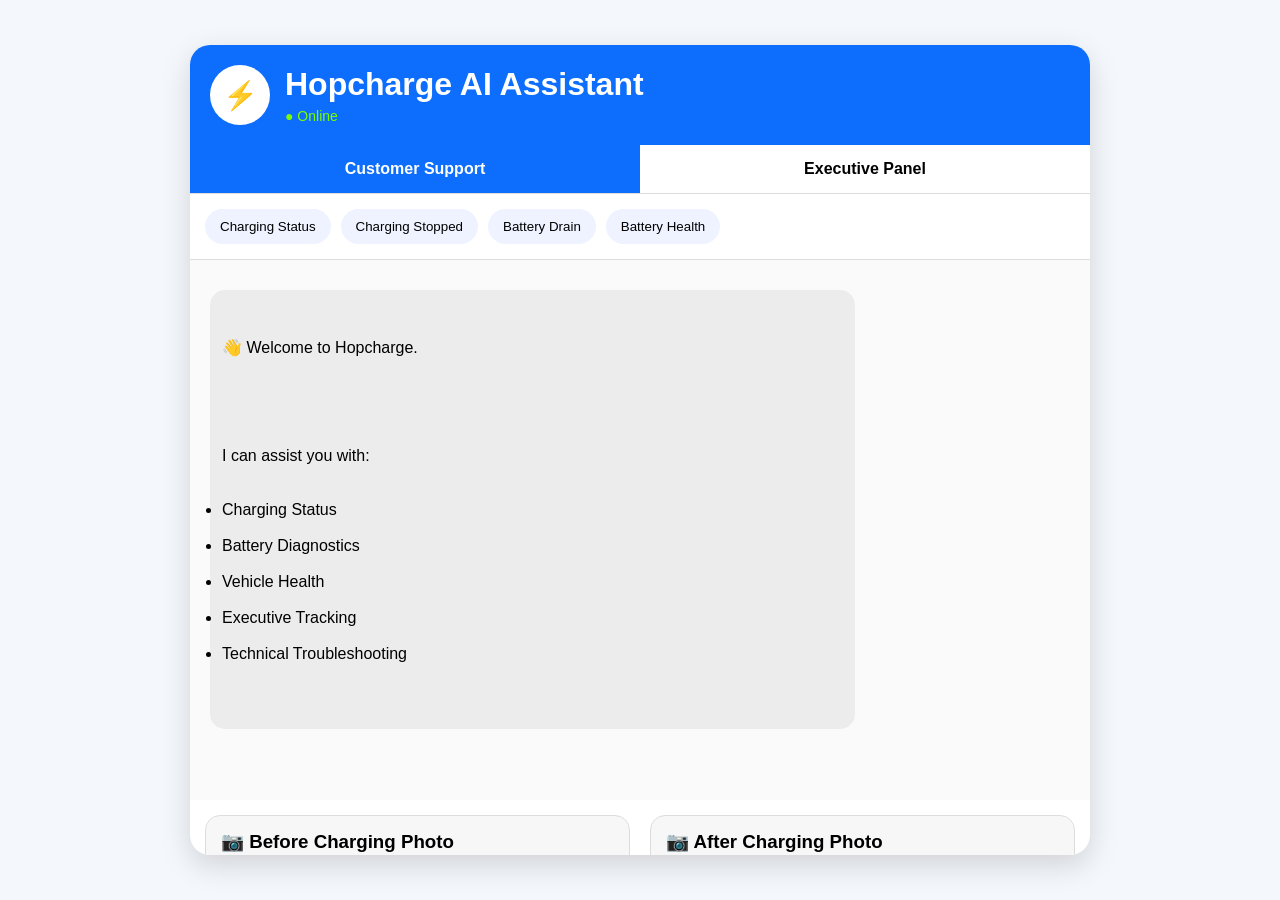
<file: index.html>
<!DOCTYPE html>
<html lang="en">
<head>
<meta charset="UTF-8">
<meta name="viewport" content="width=device-width, initial-scale=1.0">

<title>Hopcharge AI Assistant</title>

<link rel="stylesheet" href="style.css">

</head>
<body>

<div class="container">

    <div class="header">

        <div class="assistant-avatar">
            ⚡
        </div>

        <div>
            <h1>Hopcharge AI Assistant</h1>
            <p class="status">● Online</p>
        </div>

    </div>
    <div class="tabs">

        <button
            class="tab-btn active"
            onclick="showTab('customerTab', this)">
            Customer Support
        </button>
    
        <button
            class="tab-btn"
            onclick="showTab('executiveTab', this)">
            Executive Panel
        </button>
    
    </div>
    
    <div id="customerTab">
    <div class="suggestions">

        <button onclick="fillQuestion('When will my charging be initiated?')">
            Charging Status
        </button>

        <button onclick="fillQuestion('My charging session stopped automatically')">
            Charging Stopped
        </button>

        <button onclick="fillQuestion('My battery is draining very fast')">
            Battery Drain
        </button>

        <button onclick="fillQuestion('How healthy is my battery?')">
            Battery Health
        </button>

    </div>

    <div id="chatContainer" class="chat-container">

        <div class="bot-message">

            👋 Welcome to Hopcharge.

            <br><br>

            I can assist you with:

            <ul>
                <li>Charging Status</li>
                <li>Battery Diagnostics</li>
                <li>Vehicle Health</li>
                <li>Executive Tracking</li>
                <li>Technical Troubleshooting</li>
            </ul>

        </div>

    </div>

    <div class="photo-section">

        <div class="photo-card">
    
            <h3>📷 Before Charging Photo</h3>
    
            <input
                type="file"
                id="beforePhoto"
                accept="image/*"
                capture="environment"
            >
    
            <img
                id="beforePreview"
                class="photo-preview"
            >
    
        </div>
    
        <div class="photo-card">
    
            <h3>📷 After Charging Photo</h3>
    
            <input
                type="file"
                id="afterPhoto"
                accept="image/*"
                capture="environment"
            >
    
            <img
                id="afterPreview"
                class="photo-preview"
            >
    
        </div>
    
    </div>
    <div class="input-section">

        <input
            type="text"
            id="userInput"
            placeholder="Ask your question..."
        >

        <button onclick="sendMessage()">
            Send
        </button>

    </div>

</div>

<script src="script.js"></script>
</div>
<div id="executiveTab" style="display:none;">

    <div class="executive-panel">

        <h2>🚗 Executive Operations Panel</h2>

        <div class="job-card">

            <p><strong>Booking ID:</strong> HC-2026-001</p>
            <p><strong>Customer:</strong> Rahul Sharma</p>
            <p><strong>Status:</strong> Charging In Progress</p>

        </div>

        <div class="photo-section">

            <div class="photo-card">

                <h3>📷 Before Charging Photo</h3>

                <input
                    type="file"
                    id="beforePhoto"
                    accept="image/*"
                    capture="environment"
                >

                <img
                    id="beforePreview"
                    class="photo-preview"
                >

            </div>

            <div class="photo-card">

                <h3>📷 After Charging Photo</h3>

                <input
                    type="file"
                    id="afterPhoto"
                    accept="image/*"
                    capture="environment"
                >

                <img
                    id="afterPreview"
                    class="photo-preview"
                >

            </div>

        </div>

        <div class="feedback-section">

            <h3>⭐ Customer Feedback</h3>

            <select>
                <option>1 Star</option>
                <option>2 Star</option>
                <option>3 Star</option>
                <option>4 Star</option>
                <option selected>5 Star</option>
            </select>

        </div>

        <div class="notes-section">

            <h3>📝 Executive Notes</h3>

            <textarea
                placeholder="Enter service notes..."
            ></textarea>

        </div>

        <button class="submit-job-btn">
            Submit Job
        </button>

    </div>

</div>

</body>
</html>
</file>
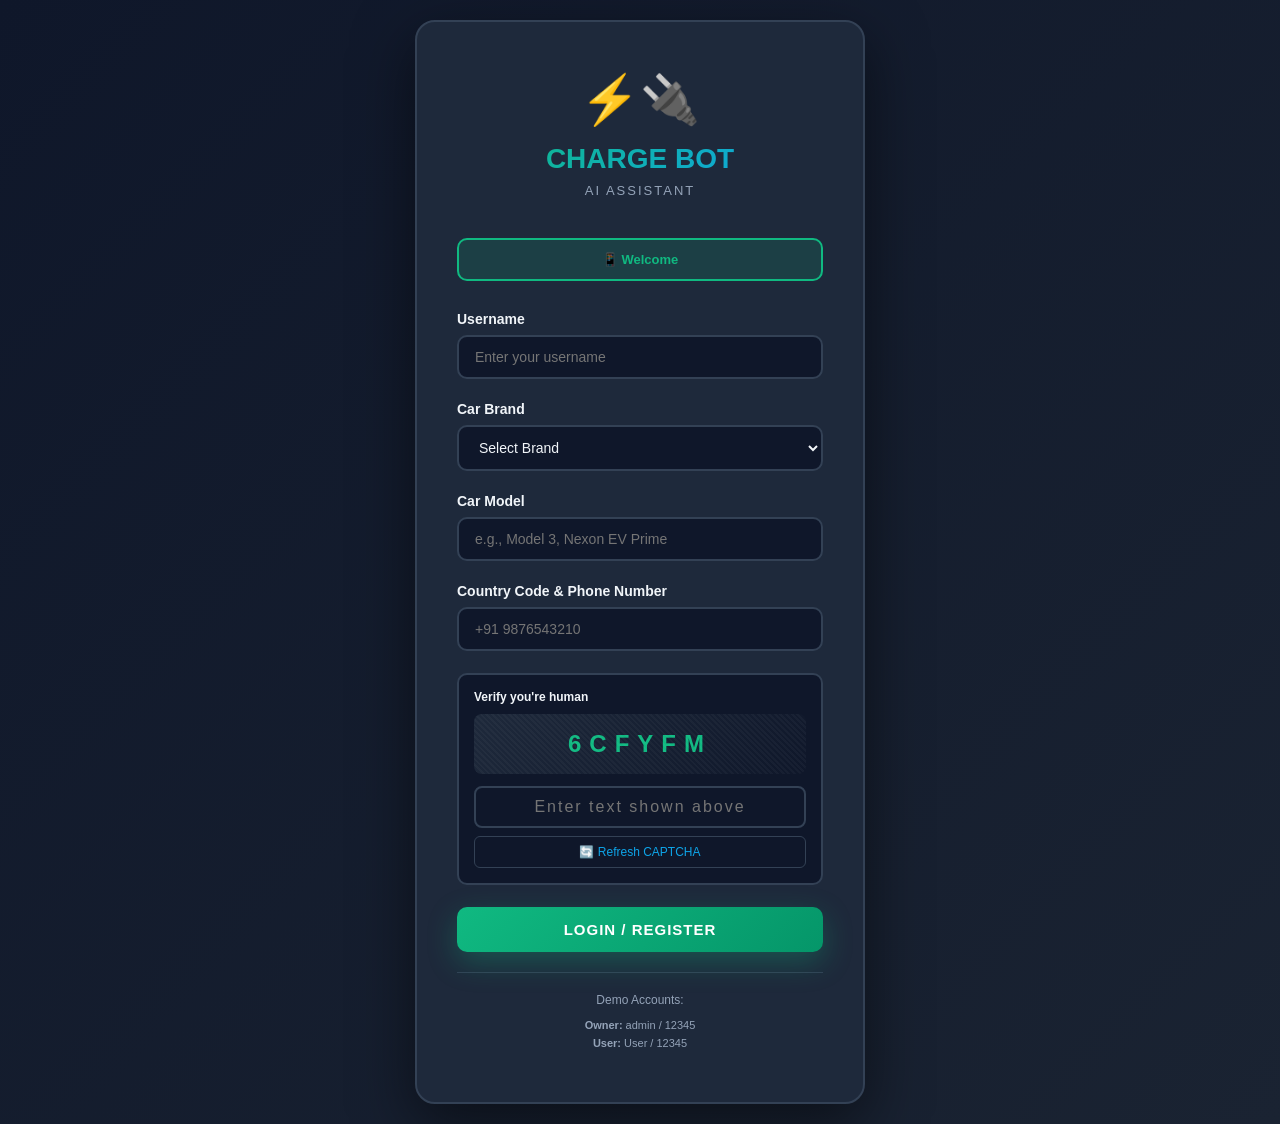
<file: first.html>
<!DOCTYPE html>
<html lang="en">
<head>
    <meta charset="UTF-8">
    <meta name="viewport" content="width=device-width, initial-scale=1.0">
    <title>CHARGE BOT - AI Assistant</title>
    <style>
        * {
            margin: 0;
            padding: 0;
            box-sizing: border-box;
        }

        :root {
            --primary: #10b981;
            --primary-dark: #059669;
            --primary-light: #d1fae5;
            --secondary: #0ea5e9;
            --secondary-dark: #0284c7;
            --dark-bg: #0f172a;
            --dark-card: #1e293b;
            --text-light: #f1f5f9;
            --text-muted: #94a3b8;
            --border-color: #334155;
            --success: #10b981;
            --error: #ef4444;
            --warning: #f59e0b;
        }

        body.light-theme {
            --primary: #059669;
            --primary-dark: #047857;
            --primary-light: #d1fae5;
            --secondary: #0284c7;
            --secondary-dark: #0258a8;
            --dark-bg: #f8fafc;
            --dark-card: #f1f5f9;
            --text-light: #1e293b;
            --text-muted: #64748b;
            --border-color: #cbd5e1;
            --success: #059669;
            --error: #dc2626;
            --warning: #d97706;
        }

        body {
            font-family: 'Segoe UI', Tahoma, Geneva, Verdana, sans-serif;
            background: linear-gradient(135deg, var(--dark-bg) 0%, #1a2332 100%);
            color: var(--text-light);
            min-height: 100vh;
            overflow: hidden;
            transition: background 0.4s ease, color 0.4s ease;
        }

        body.light-theme {
            background: linear-gradient(135deg, var(--dark-bg) 0%, #e2e8f0 100%);
        }

        /* ===== AUTHENTICATION PAGE ===== */
        .auth-container {
            display: flex;
            justify-content: center;
            align-items: center;
            min-height: 100vh;
            padding: 20px;
        }

        .auth-box {
            background: var(--dark-card);
            border: 2px solid var(--border-color);
            border-radius: 20px;
            padding: 50px 40px;
            max-width: 450px;
            width: 100%;
            box-shadow: 0 20px 60px rgba(0, 0, 0, 0.5);
            animation: slideInUp 0.6s ease-out;
            transition: all 0.4s ease;
        }

        @keyframes slideInUp {
            from {
                opacity: 0;
                transform: translateY(30px);
            }
            to {
                opacity: 1;
                transform: translateY(0);
            }
        }

        .logo-section {
            text-align: center;
            margin-bottom: 40px;
        }

        .logo {
            font-size: 48px;
            margin-bottom: 15px;
        }

        .logo-text {
            font-size: 28px;
            font-weight: 700;
            background: linear-gradient(135deg, var(--primary), var(--secondary));
            -webkit-background-clip: text;
            -webkit-text-fill-color: transparent;
            margin-bottom: 8px;
        }

        .logo-subtitle {
            color: var(--text-muted);
            font-size: 13px;
            letter-spacing: 2px;
            text-transform: uppercase;
        }

        .form-group {
            margin-bottom: 22px;
        }

        .form-group label {
            display: block;
            margin-bottom: 8px;
            font-size: 14px;
            font-weight: 600;
            color: var(--text-light);
        }

        .form-group input,
        .form-group select {
            width: 100%;
            padding: 12px 16px;
            border: 2px solid var(--border-color);
            background: var(--dark-bg);
            color: var(--text-light);
            border-radius: 10px;
            font-size: 14px;
            transition: all 0.3s ease;
        }

        .form-group input:focus,
        .form-group select:focus {
            outline: none;
            border-color: var(--primary);
            box-shadow: 0 0 0 3px rgba(16, 185, 129, 0.1);
        }

        .option-tabs {
            display: flex;
            gap: 10px;
            margin-bottom: 30px;
        }

        .option-btn {
            flex: 1;
            padding: 12px;
            border: 2px solid var(--border-color);
            background: transparent;
            color: var(--text-muted);
            border-radius: 10px;
            cursor: pointer;
            font-weight: 600;
            transition: all 0.3s ease;
            font-size: 13px;
        }

        .option-btn.active {
            border-color: var(--primary);
            background: rgba(16, 185, 129, 0.15);
            color: var(--primary);
        }

        .option-btn:hover {
            border-color: var(--primary);
        }

        .form-section {
            display: none;
        }

        .form-section.active {
            display: block;
            animation: fadeIn 0.3s ease;
        }

        @keyframes fadeIn {
            from { opacity: 0; }
            to { opacity: 1; }
        }

        /* ===== CAPTCHA ===== */
        .captcha-container {
            background: var(--dark-bg);
            border: 2px solid var(--border-color);
            border-radius: 10px;
            padding: 15px;
            margin-bottom: 22px;
            transition: all 0.4s ease;
        }

        .captcha-box {
            background: linear-gradient(135deg, var(--dark-card), var(--dark-bg));
            border-radius: 8px;
            padding: 12px;
            margin-bottom: 12px;
            text-align: center;
            min-height: 60px;
            display: flex;
            align-items: center;
            justify-content: center;
            font-size: 24px;
            font-weight: bold;
            letter-spacing: 8px;
            color: var(--primary);
            position: relative;
            overflow: hidden;
            transition: all 0.4s ease;
        }

        .captcha-box::before {
            content: '';
            position: absolute;
            top: 0;
            left: 0;
            right: 0;
            bottom: 0;
            background-image: 
                repeating-linear-gradient(45deg, transparent, transparent 2px, rgba(255,255,255,.03) 2px, rgba(255,255,255,.03) 4px);
            pointer-events: none;
        }

        .captcha-input {
            width: 100%;
            padding: 10px;
            border: 2px solid var(--border-color);
            background: var(--dark-bg);
            color: var(--text-light);
            border-radius: 8px;
            font-size: 16px;
            text-align: center;
            letter-spacing: 2px;
            transition: all 0.4s ease;
        }

        .refresh-captcha {
            width: 100%;
            padding: 8px;
            margin-top: 8px;
            background: transparent;
            border: 1px solid var(--border-color);
            color: var(--secondary);
            border-radius: 6px;
            cursor: pointer;
            font-size: 12px;
            transition: all 0.3s ease;
        }

        .refresh-captcha:hover {
            border-color: var(--secondary);
            background: rgba(14, 165, 233, 0.1);
        }

        /* ===== BUTTONS ===== */
        .btn {
            width: 100%;
            padding: 14px;
            border: none;
            border-radius: 10px;
            font-size: 15px;
            font-weight: 700;
            cursor: pointer;
            transition: all 0.3s ease;
            text-transform: uppercase;
            letter-spacing: 1px;
        }

        .btn-primary {
            background: linear-gradient(135deg, var(--primary), var(--primary-dark));
            color: white;
            box-shadow: 0 10px 30px rgba(16, 185, 129, 0.3);
        }

        .btn-primary:hover {
            transform: translateY(-2px);
            box-shadow: 0 15px 40px rgba(16, 185, 129, 0.4);
        }

        .btn-primary:active {
            transform: translateY(0);
        }

        .error-message {
            background: rgba(239, 68, 68, 0.15);
            border: 1px solid var(--error);
            color: #fca5a5;
            padding: 12px;
            border-radius: 8px;
            font-size: 13px;
            margin-bottom: 20px;
            display: none;
            transition: all 0.4s ease;
        }

        .error-message.show {
            display: block;
            animation: slideInUp 0.3s ease;
        }

        /* ===== MAIN APP ===== */
        .app-container {
            display: none;
            height: 100vh;
            flex-direction: column;
            background: linear-gradient(135deg, var(--dark-bg) 0%, #1a2332 100%);
            transition: background 0.4s ease;
        }

        .app-container.light-theme {
            background: linear-gradient(135deg, var(--dark-bg) 0%, #e2e8f0 100%);
        }

        .app-container.active {
            display: flex;
        }

        /* ===== HEADER ===== */
        .header {
            background: linear-gradient(135deg, rgba(15, 23, 42, 0.95), rgba(30, 41, 59, 0.95));
            border-bottom: 2px solid var(--border-color);
            padding: 0 30px;
            height: 80px;
            display: flex;
            justify-content: space-between;
            align-items: center;
            backdrop-filter: blur(10px);
            transition: all 0.4s ease;
        }

        .app-container.light-theme .header {
            background: linear-gradient(135deg, rgba(241, 245, 249, 0.95), rgba(226, 232, 240, 0.95));
        }

        .header-logo {
            display: flex;
            align-items: center;
            gap: 12px;
            font-size: 24px;
        }

        .header-title {
            font-weight: 700;
            background: linear-gradient(135deg, var(--primary), var(--secondary));
            -webkit-background-clip: text;
            -webkit-text-fill-color: transparent;
        }

        .header-controls {
            display: flex;
            align-items: center;
            gap: 20px;
        }

        .theme-toggle {
            background: rgba(16, 185, 129, 0.1);
            border: 1px solid var(--primary);
            color: var(--primary);
            padding: 8px 14px;
            border-radius: 8px;
            cursor: pointer;
            font-size: 13px;
            font-weight: 600;
            transition: all 0.3s ease;
            display: flex;
            align-items: center;
            gap: 6px;
        }

        .theme-toggle:hover {
            background: rgba(16, 185, 129, 0.2);
            transform: translateY(-2px);
        }

        .user-info {
            display: flex;
            align-items: center;
            gap: 20px;
        }

        .user-detail {
            text-align: right;
            font-size: 13px;
        }

        .user-detail .name {
            font-weight: 600;
            color: var(--text-light);
        }

        .user-detail .role {
            color: var(--text-muted);
            font-size: 11px;
        }

        .logout-btn {
            background: rgba(239, 68, 68, 0.2);
            border: 1px solid var(--error);
            color: #fca5a5;
            padding: 8px 16px;
            border-radius: 6px;
            cursor: pointer;
            font-size: 12px;
            font-weight: 600;
            transition: all 0.3s ease;
        }

        .logout-btn:hover {
            background: rgba(239, 68, 68, 0.3);
        }

        /* ===== TABS ===== */
        .tabs {
            display: flex;
            background: var(--dark-card);
            border-bottom: 2px solid var(--border-color);
            padding: 0 30px;
            gap: 10px;
            transition: all 0.4s ease;
        }

        .tab-btn {
            padding: 18px 30px;
            border: none;
            background: transparent;
            color: var(--text-muted);
            cursor: pointer;
            font-size: 15px;
            font-weight: 600;
            position: relative;
            transition: all 0.3s ease;
            border-bottom: 3px solid transparent;
        }

        .tab-btn:hover {
            color: var(--text-light);
        }

        .tab-btn.active {
            color: var(--primary);
            border-bottom-color: var(--primary);
        }

        /* ===== CONTENT AREA ===== */
        .content {
            flex: 1;
            overflow-y: auto;
            padding: 30px;
            display: flex;
            gap: 30px;
            transition: all 0.4s ease;
        }

        .tab-content {
            display: none;
            flex: 1;
        }

        .tab-content.active {
            display: flex;
            flex-direction: column;
        }

        /* ===== CLIENT SECTION - CHAT ===== */
        .chat-container {
            display: flex;
            flex-direction: column;
            gap: 20px;
            height: 100%;
        }

        .chat-header {
            background: var(--dark-card);
            border: 2px solid var(--border-color);
            border-radius: 15px;
            padding: 20px;
            transition: all 0.4s ease;
        }

        .chat-header h3 {
            margin-bottom: 8px;
            font-size: 18px;
        }

        .chat-header p {
            color: var(--text-muted);
            font-size: 13px;
        }

        .faq-quick-buttons {
            display: grid;
            grid-template-columns: repeat(auto-fit, minmax(200px, 1fr));
            gap: 12px;
            margin-top: 15px;
        }

        .faq-btn {
            background: rgba(16, 185, 129, 0.1);
            border: 1px solid var(--primary);
            color: var(--primary);
            padding: 12px;
            border-radius: 8px;
            cursor: pointer;
            font-size: 12px;
            font-weight: 600;
            transition: all 0.3s ease;
            text-align: left;
            line-height: 1.4;
        }

        .faq-btn:hover {
            background: rgba(16, 185, 129, 0.2);
            transform: translateY(-2px);
        }

        .chat-messages {
            flex: 1;
            background: var(--dark-card);
            border: 2px solid var(--border-color);
            border-radius: 15px;
            padding: 20px;
            overflow-y: auto;
            display: flex;
            flex-direction: column;
            gap: 15px;
            transition: all 0.4s ease;
        }

        .message {
            display: flex;
            gap: 12px;
            animation: slideInUp 0.3s ease;
        }

        .message.user {
            justify-content: flex-end;
        }

        .message-content {
            max-width: 70%;
            padding: 12px 16px;
            border-radius: 12px;
            font-size: 14px;
            line-height: 1.5;
            transition: all 0.4s ease;
        }

        .message.bot .message-content {
            background: rgba(16, 185, 129, 0.15);
            border: 1px solid rgba(16, 185, 129, 0.3);
            color: var(--text-light);
        }

        .message.user .message-content {
            background: linear-gradient(135deg, var(--primary), var(--primary-dark));
            color: white;
        }

        .typing-indicator {
            display: flex;
            gap: 4px;
            padding: 12px 16px;
        }

        .typing-dot {
            width: 8px;
            height: 8px;
            border-radius: 50%;
            background: var(--primary);
            animation: typing 1.4s infinite;
        }

        .typing-dot:nth-child(2) {
            animation-delay: 0.2s;
        }

        .typing-dot:nth-child(3) {
            animation-delay: 0.4s;
        }

        @keyframes typing {
            0%, 60%, 100% {
                opacity: 0.3;
                transform: translateY(0);
            }
            30% {
                opacity: 1;
                transform: translateY(-10px);
            }
        }

        .chat-input-area {
            display: flex;
            gap: 12px;
        }

        .chat-input {
            flex: 1;
            background: var(--dark-card);
            border: 2px solid var(--border-color);
            padding: 14px 16px;
            border-radius: 10px;
            color: var(--text-light);
            font-size: 14px;
            transition: all 0.3s ease;
        }

        .chat-input:focus {
            outline: none;
            border-color: var(--primary);
            box-shadow: 0 0 0 3px rgba(16, 185, 129, 0.1);
        }

        .send-btn {
            background: linear-gradient(135deg, var(--primary), var(--primary-dark));
            color: white;
            border: none;
            padding: 14px 28px;
            border-radius: 10px;
            cursor: pointer;
            font-size: 16px;
            font-weight: 600;
            transition: all 0.3s ease;
        }

        .send-btn:hover {
            transform: translateY(-2px);
            box-shadow: 0 10px 30px rgba(16, 185, 129, 0.3);
        }

        /* ===== CHARGING HISTORY ===== */
        .history-container {
            display: flex;
            flex-direction: column;
            gap: 15px;
            max-height: 400px;
            overflow-y: auto;
        }

        .history-card {
            background: linear-gradient(135deg, rgba(16, 185, 129, 0.1), rgba(14, 165, 233, 0.1));
            border: 1px solid rgba(16, 185, 129, 0.3);
            border-radius: 12px;
            padding: 16px;
            transition: all 0.3s ease;
        }

        .history-card:hover {
            border-color: var(--primary);
            background: linear-gradient(135deg, rgba(16, 185, 129, 0.15), rgba(14, 165, 233, 0.15));
        }

        .history-card-title {
            font-weight: 600;
            margin-bottom: 8px;
            color: var(--primary);
        }

        .history-card-detail {
            display: grid;
            grid-template-columns: 1fr 1fr;
            gap: 10px;
            font-size: 12px;
            color: var(--text-muted);
        }

        .history-card-detail span {
            display: flex;
            justify-content: space-between;
        }

        /* ===== EXECUTIVE SECTION ===== */
        .executive-container {
            display: grid;
            grid-template-columns: 1fr 1fr;
            gap: 30px;
            height: 100%;
        }

        .exec-section {
            display: flex;
            flex-direction: column;
            gap: 20px;
        }

        .exec-title {
            font-size: 18px;
            font-weight: 700;
            margin-bottom: 10px;
            background: linear-gradient(135deg, var(--primary), var(--secondary));
            -webkit-background-clip: text;
            -webkit-text-fill-color: transparent;
        }

        .upload-area {
            background: var(--dark-card);
            border: 2px dashed var(--primary);
            border-radius: 15px;
            padding: 30px;
            text-align: center;
            cursor: pointer;
            transition: all 0.3s ease;
            position: relative;
            overflow: hidden;
        }

        .upload-area:hover {
            border-color: var(--secondary);
            background: rgba(14, 165, 233, 0.05);
        }

        .upload-area.drag-over {
            background: rgba(16, 185, 129, 0.15);
            border-color: var(--primary);
        }

        .upload-icon {
            font-size: 48px;
            margin-bottom: 15px;
        }

        .upload-text {
            color: var(--text-muted);
            font-size: 13px;
            line-height: 1.6;
        }

        .upload-text strong {
            color: var(--primary);
        }

        .file-input {
            display: none;
        }

        .image-preview {
            display: grid;
            grid-template-columns: repeat(auto-fill, minmax(100px, 1fr));
            gap: 10px;
            margin-top: 15px;
        }

        .preview-item {
            position: relative;
            border-radius: 10px;
            overflow: hidden;
            background: var(--dark-bg);
            border: 2px solid var(--border-color);
            aspect-ratio: 1;
        }

        .preview-item img {
            width: 100%;
            height: 100%;
            object-fit: cover;
        }

        .preview-remove {
            position: absolute;
            top: 5px;
            right: 5px;
            background: rgba(239, 68, 68, 0.9);
            color: white;
            border: none;
            width: 24px;
            height: 24px;
            border-radius: 50%;
            cursor: pointer;
            font-size: 14px;
            display: flex;
            align-items: center;
            justify-content: center;
        }

        .form-inputs {
            background: var(--dark-card);
            border: 2px solid var(--border-color);
            border-radius: 15px;
            padding: 20px;
            display: flex;
            flex-direction: column;
            gap: 15px;
            transition: all 0.4s ease;
        }

        .form-inputs input,
        .form-inputs select,
        .form-inputs textarea {
            background: var(--dark-bg);
            border: 1px solid var(--border-color);
            padding: 12px;
            border-radius: 8px;
            color: var(--text-light);
            font-size: 13px;
            font-family: inherit;
            transition: all 0.4s ease;
        }

        .form-inputs textarea {
            resize: vertical;
            min-height: 80px;
        }

        .form-inputs input:focus,
        .form-inputs select:focus,
        .form-inputs textarea:focus {
            outline: none;
            border-color: var(--primary);
            box-shadow: 0 0 0 3px rgba(16, 185, 129, 0.1);
        }

        .submit-btn {
            background: linear-gradient(135deg, var(--primary), var(--primary-dark));
            color: white;
            padding: 14px;
            border: none;
            border-radius: 10px;
            font-weight: 700;
            cursor: pointer;
            transition: all 0.3s ease;
            text-transform: uppercase;
            letter-spacing: 1px;
            font-size: 13px;
        }

        .submit-btn:hover {
            transform: translateY(-2px);
            box-shadow: 0 10px 30px rgba(16, 185, 129, 0.3);
        }

        /* ===== OWNER/ADMIN DASHBOARD ===== */
        .owner-dashboard {
            display: flex;
            flex-direction: column;
            gap: 20px;
        }

        .stats-grid {
            display: grid;
            grid-template-columns: repeat(auto-fit, minmax(200px, 1fr));
            gap: 15px;
        }

        .stat-card {
            background: linear-gradient(135deg, rgba(16, 185, 129, 0.1), rgba(14, 165, 233, 0.1));
            border: 1px solid rgba(16, 185, 129, 0.3);
            border-radius: 12px;
            padding: 20px;
            text-align: center;
            transition: all 0.4s ease;
        }

        .stat-number {
            font-size: 32px;
            font-weight: 700;
            color: var(--primary);
            margin: 10px 0;
        }

        .stat-label {
            color: var(--text-muted);
            font-size: 12px;
            text-transform: uppercase;
            letter-spacing: 1px;
        }

        .users-table {
            width: 100%;
            border-collapse: collapse;
            margin-top: 20px;
        }

        .users-table thead {
            background: rgba(16, 185, 129, 0.1);
            border-bottom: 2px solid var(--border-color);
            transition: all 0.4s ease;
        }

        .users-table th {
            padding: 15px;
            text-align: left;
            font-weight: 600;
            font-size: 12px;
            text-transform: uppercase;
            letter-spacing: 0.5px;
        }

        .users-table td {
            padding: 15px;
            border-bottom: 1px solid var(--border-color);
            font-size: 13px;
            transition: all 0.4s ease;
        }

        .users-table tbody tr:hover {
            background: rgba(16, 185, 129, 0.05);
        }

        .view-btn {
            background: rgba(14, 165, 233, 0.2);
            border: 1px solid var(--secondary);
            color: var(--secondary);
            padding: 6px 12px;
            border-radius: 6px;
            cursor: pointer;
            font-size: 11px;
            font-weight: 600;
            transition: all 0.3s ease;
        }

        .view-btn:hover {
            background: rgba(14, 165, 233, 0.3);
        }

        /* ===== TOAST NOTIFICATIONS ===== */
        .toast {
            position: fixed;
            bottom: 30px;
            right: 30px;
            background: var(--dark-card);
            border: 2px solid var(--border-color);
            padding: 16px 24px;
            border-radius: 10px;
            color: var(--text-light);
            font-size: 13px;
            font-weight: 600;
            z-index: 1000;
            animation: slideInUp 0.3s ease;
            transition: all 0.4s ease;
        }

        .toast.success {
            border-color: var(--success);
            background: rgba(16, 185, 129, 0.15);
            color: #86efac;
        }

        .toast.error {
            border-color: var(--error);
            background: rgba(239, 68, 68, 0.15);
            color: #fca5a5;
        }

        /* ===== RESPONSIVE ===== */
        @media (max-width: 1024px) {
            .executive-container {
                grid-template-columns: 1fr;
            }

            .content {
                flex-direction: column;
                gap: 20px;
            }

            .message-content {
                max-width: 90%;
            }

            .faq-quick-buttons {
                grid-template-columns: repeat(auto-fit, minmax(150px, 1fr));
            }
        }

        @media (max-width: 768px) {
            .header {
                padding: 0 20px;
                height: auto;
                flex-wrap: wrap;
                gap: 15px;
            }

            .header-controls {
                flex-direction: column;
                width: 100%;
                gap: 10px;
            }

            .user-info {
                flex-direction: column;
                gap: 10px;
                width: 100%;
            }

            .tabs {
                padding: 0 20px;
            }

            .tab-btn {
                padding: 15px 20px;
            }

            .content {
                padding: 20px;
                gap: 20px;
            }

            .auth-box {
                padding: 30px 20px;
            }

            .faq-quick-buttons {
                grid-template-columns: 1fr;
            }

            .message-content {
                max-width: 100%;
            }

            .stats-grid {
                grid-template-columns: 1fr;
            }

            .users-table {
                font-size: 11px;
            }

            .users-table th,
            .users-table td {
                padding: 10px;
            }
        }

        /* ===== SCROLLBAR ===== */
        ::-webkit-scrollbar {
            width: 8px;
            height: 8px;
        }

        ::-webkit-scrollbar-track {
            background: var(--dark-bg);
        }

        ::-webkit-scrollbar-thumb {
            background: var(--primary);
            border-radius: 4px;
        }

        ::-webkit-scrollbar-thumb:hover {
            background: var(--primary-dark);
        }
    </style>
</head>
<body>
    <!-- ===== AUTHENTICATION PAGE ===== -->
    <div class="auth-container" id="authPage">
        <div class="auth-box">
            <div class="logo-section">
                <div class="logo">⚡🔌</div>
                <div class="logo-text">CHARGE BOT</div>
                <div class="logo-subtitle"> AI Assistant</div>
            </div>

            <div class="error-message" id="errorMessage"></div>

            <div class="option-tabs">
                <button class="option-btn active" onclick="switchAuthOption('phone')">📱 Welcome</button>
                
            </div>

            <!-- Phone Option -->
            <div class="form-section active" id="phoneForm">
                <div class="form-group">
                    <label>Username</label>
                    <input type="text" id="phone_username" placeholder="Enter your username">
                </div>
                <div class="form-group">
                    <label>Car Brand</label>
                    <select id="phone_brand">
                        <option value="">Select Brand</option>
                        <option value="Tesla">Tesla</option>
                        <option value="Hyundai">Hyundai Kona Electric</option>
                        <option value="MG">MG ZS EV</option>
                        <option value="Tata">Tata Nexon EV</option>
                        <option value="Mahindra">Mahindra XUV400</option>
                        <option value="BMW">BMW i3</option>
                        <option value="Audi">Audi e-tron</option>
                        <option value="Other">Other</option>
                    </select>
                </div>
                <div class="form-group">
                    <label>Car Model</label>
                    <input type="text" id="phone_model" placeholder="e.g., Model 3, Nexon EV Prime">
                </div>
                <div class="form-group">
                    <label>Country Code & Phone Number</label>
                    <input type="tel" id="phone_number" placeholder="+91 9876543210">
                </div>
            </div>

            <!-- Email Option -->
           
            <!-- CAPTCHA -->
            <div class="captcha-container">
                <label style="font-size: 12px; font-weight: 600; margin-bottom: 10px; display: block;">Verify you're human</label>
                <div class="captcha-box" id="captchaBox">8K4M2J</div>
                <input type="text" class="captcha-input" id="captchaInput" placeholder="Enter text shown above">
                <button class="refresh-captcha" onclick="generateCaptcha()">🔄 Refresh CAPTCHA</button>
            </div>

            <button class="btn btn-primary" onclick="handleLogin()">Login / Register</button>
            
            <div style="margin-top: 20px; padding-top: 20px; border-top: 1px solid var(--border-color); text-align: center;">
                <p style="color: var(--text-muted); font-size: 12px; margin-bottom: 10px;">Demo Accounts:</p>
                <p style="color: var(--text-muted); font-size: 11px; line-height: 1.6;">
                    <strong>Owner:</strong> admin / 12345<br>
                    <strong>User:</strong> User / 12345
                </p>
            </div>
        </div>
    </div>

    <!-- ===== MAIN APP ===== -->
    <div class="app-container" id="appPage">
        <!-- HEADER -->
        <div class="header">
            <div class="header-logo">
                <span style="font-size: 28px;">⚡</span>
                <div class="header-title">CHARGE BOT</div>
            </div>
            <div class="header-controls">
                <button class="theme-toggle" onclick="toggleTheme()">
                    <span id="themeIcon">🌙</span>
                    <span id="themeText">Dark</span>
                </button>
                <div class="user-info">
                    <div class="user-detail">
                        <div class="name" id="headerUsername"> An </div>
                        <div class="role" id="headerRole">EV Owner</div>
                    </div>
                    <button class="logout-btn" onclick="handleLogout()">Logout</button>
                </div>
            </div>
        </div>

        <!-- TABS -->
        <div class="tabs" id="tabsContainer">
            <button class="tab-btn active" onclick="switchTab('client')">💬 Client Assistant</button>
            <button class="tab-btn" onclick="switchTab('executive')">📸 Executive Section</button>
        </div>

        <!-- CONTENT -->
        <div class="content">
            <!-- CLIENT SECTION -->
            <div class="tab-content active" id="clientTab">
                <div class="chat-container">
                    <div class="chat-header">
                        <h3>⚡ Charging Assistant</h3>
                        <p>Ask questions about your EV charging experience</p>
                        <div class="faq-quick-buttons" id="faqButtons"></div>
                    </div>

                    <div class="chat-messages" id="chatMessages"></div>

                    <div class="chat-input-area">
                        <input 
                            type="text" 
                            class="chat-input" 
                            id="chatInput" 
                            placeholder="Ask about charging, battery, safety..." 
                            onkeypress="handleChatKeyPress(event)"
                        >
                        <button class="send-btn" onclick="sendMessage()">Send</button>
                    </div>
                </div>

                <!-- Charging History Sidebar -->
                <div style="width: 350px; display: flex; flex-direction: column; gap: 20px;">
                    <div style="background: var(--dark-card); border: 2px solid var(--border-color); border-radius: 15px; padding: 20px; flex: 1; transition: all 0.4s ease;">
                        <h3 style="margin-bottom: 15px; font-size: 16px;">📊 Your Charging History</h3>
                        <div class="history-container" id="historyContainer"></div>
                    </div>
                </div>
            </div>

            <!-- EXECUTIVE SECTION -->
            <div class="tab-content" id="executiveTab">
                <!-- Owner Dashboard -->
                <div id="ownerDashboard" style="display: none; width: 100%; overflow-y: auto;">
                    <div class="owner-dashboard">
                        <h2 style="font-size: 22px; margin-bottom: 20px;">📊 Owner Dashboard</h2>
                        
                        <div class="stats-grid">
                            <div class="stat-card">
                                <div class="stat-label">Total Users</div>
                                <div class="stat-number" id="totalUsers">3</div>
                            </div>
                            <div class="stat-card">
                                <div class="stat-label">Total Sessions</div>
                                <div class="stat-number" id="totalSessions">12</div>
                            </div>
                            <div class="stat-card">
                                <div class="stat-label">Energy Delivered</div>
                                <div class="stat-number" id="totalEnergy">156</div>
                                <div style="font-size: 11px; color: var(--text-muted); margin-top: 5px;">kWh</div>
                            </div>
                        </div>

                        <div style="margin-top: 30px;">
                            <h3 style="margin-bottom: 15px; font-size: 16px;">👥 All Users & Sessions</h3>
                            <table class="users-table">
                                <thead>
                                    <tr>
                                        <th>Username</th>
                                        <th>Car</th>
                                        <th>Sessions</th>
                                        <th>Energy (kWh)</th>
                                        <th>Action</th>
                                    </tr>
                                </thead>
                                <tbody id="usersTableBody"></tbody>
                            </table>
                        </div>
                    </div>
                </div>

                <!-- Executive/User Photo Upload -->
                <div id="executiveUpload" style="width: 100%;">
                    <div class="executive-container" style="grid-template-columns: 1fr;">
                        <div class="exec-section">
                            <h2 style="font-size: 22px; margin-bottom: 20px;">📸 Charger Session Documentation</h2>

                            <div style="display: grid; grid-template-columns: 1fr 1fr; gap: 20px;">
                                <!-- Before Charging -->
                                <div>
                                    <div class="exec-title">Before Charging</div>
                                    <div 
                                        class="upload-area" 
                                        id="beforeUploadArea"
                                        ondrop="handleDrop(event, 'before')"
                                        ondragover="handleDragOver(event)"
                                        ondragleave="handleDragLeave(event)"
                                        onclick="document.getElementById('beforeInput').click()"
                                    >
                                        <div class="upload-icon">📷</div>
                                        <div class="upload-text">
                                            Click or drag photo here<br>
                                            <strong>Before Charging</strong>
                                        </div>
                                        <input type="file" id="beforeInput" class="file-input" accept="image/*" onchange="handleFileSelect(event, 'before')">
                                    </div>
                                    <div class="image-preview" id="beforePreview"></div>
                                </div>

                                <!-- After Charging -->
                                <div>
                                    <div class="exec-title">After Charging</div>
                                    <div 
                                        class="upload-area" 
                                        id="afterUploadArea"
                                        ondrop="handleDrop(event, 'after')"
                                        ondragover="handleDragOver(event)"
                                        ondragleave="handleDragLeave(event)"
                                        onclick="document.getElementById('afterInput').click()"
                                    >
                                        <div class="upload-icon">📸</div>
                                        <div class="upload-text">
                                            Click or drag photo here<br>
                                            <strong>After Charging</strong>
                                        </div>
                                        <input type="file" id="afterInput" class="file-input" accept="image/*" onchange="handleFileSelect(event, 'after')">
                                    </div>
                                    <div class="image-preview" id="afterPreview"></div>
                                </div>
                            </div>

                            <div class="form-inputs" style="margin-top: 20px;">
                                <input type="text" id="chargerID" placeholder="Charger ID">
                                <input type="text" id="location" placeholder="Charging Location">
                                <input type="number" id="energyDelivered" placeholder="Energy Delivered (kWh)" step="0.1">
                                <textarea id="sessionNotes" placeholder="Session Notes (optional)"></textarea>
                                <button class="submit-btn" onclick="submitChargerSession()">Submit Session</button>
                            </div>
                        </div>
                    </div>
                </div>
            </div>
        </div>
    </div>

    <script>
        // ===== DATA MANAGEMENT =====
        const faqData = [
            {
                q: "My charging session is not starting. What should I do?",
                a: "Ensure your vehicle is properly connected to the charging connector.\n\nVerify that the charging session has been initiated from the app.\n\nCheck if the charger is online and receiving power.\n\nRestart the charging session from the app.\n\nIf the issue persists, contact support and share the charger ID and error message."
            },
            {
                q: "Why is my vehicle charging slower than expected?",
                a: "Charging speed may vary due to:\n\n• Battery charge level (charging slows after 80%)\n• Battery temperature\n• Vehicle charging capacity\n• Power availability at the charging location\n• Network load and charger utilization\n\nFor optimal charging speed, ensure the vehicle battery is within the recommended temperature range."
            },
            {
                q: "My charging session stopped unexpectedly. What should I do?",
                a: "Check whether the charging connector is securely attached.\n\nVerify that there is no power interruption at the charging location.\n\nReview any error notifications in the app.\n\nRestart the charging session.\n\nIf the problem continues, raise a support ticket through the app."
            },
            {
                q: "How can I track the status of my charging session?",
                a: "You can monitor:\n\n• Current charging status\n• Energy delivered (kWh)\n• Estimated completion time\n• Charging duration\n\nAll information is available in the mobile application under Active Sessions."
            },
            {
                q: "How do I report a faulty charger?",
                a: "Open the  application.\n\nNavigate to Support.\n\nSelect Report an Issue.\n\nEnter the charger ID and upload photos if available.\n\nSubmit the report.\n\nOur support team will review the issue and assign a technician if required."
            },
            {
                q: "What should I do if the charging connector is damaged?",
                a: "Do not attempt to use the charger.\n\nStop the charging session immediately.\n\nCapture photos of the damaged connector.\n\nReport the issue through the support section of the app.\n\nWait for inspection by an authorized technician."
            },
            {
                q: "How do I schedule a charging service?",
                a: "Open the application.\n\nSelect Schedule Charging.\n\nChoose your location.\n\nSelect a preferred date and time.\n\nConfirm the booking.\n\nYou will receive a confirmation notification once the request is processed."
            },
            {
                q: "What payment methods are supported?",
                a: " Supports:\n\n• UPI\n• Credit Cards\n• Debit Cards\n• Net Banking\n• Digital Wallets\n\nPayment options may vary based on location and service availability."
            },
            {
                q: "How can I view my charging history?",
                a: "Open the  application.\n\nGo to My Account.\n\nSelect Charging History.\n\nYou can view:\n• Date and time\n• Energy consumed\n• Charging duration\n• Payment details"
            },
            {
                q: "How does  ensure safe charging? ⭐",
                a: "It follows multiple safety measures:\n\n• Continuous charger health monitoring\n• Automatic fault detection\n• Temperature monitoring\n• Overcurrent and overvoltage protection\n• Certified charging equipment and safety protocols\n\nIf any abnormal condition is detected, the charging session may automatically stop to protect the vehicle and charging equipment."
            }
        ];

        // Mock Data
        const mockUsers = {
            "admin": { password: "12345", name: "Admin Owner", role: "owner", brand: "Tesla", model: "Model S", contact: "+91 9999999999" },
            "john": { password: "12345", name: "John Doe", role: "user", brand: "Tata", model: "Nexon EV", contact: "+91 9876543210" },
            "sarah": { password: "12345", name: "Sarah Smith", role: "user", brand: "Hyundai", model: "Kona Electric", contact: "+91 9876543211" },
            "mike": { password: "12345", name: "Mike Johnson", role: "user", brand: "MG", model: "ZS EV", contact: "+91 9876543212" }
        };

        let currentUser = null;
        let captchaAnswer = "";
        let chargerSessions = JSON.parse(localStorage.getItem("chargerSessions")) || [];
        let userChats = JSON.parse(localStorage.getItem("userChats")) || {};
        let userChargingHistory = JSON.parse(localStorage.getItem("userChargingHistory")) || {};
        let currentTheme = localStorage.getItem("theme") || "dark";

        // Initialize
        generateCaptcha();
        loadFAQButtons();
        applyTheme(currentTheme);

        // ===== THEME MANAGEMENT =====
        function toggleTheme() {
            currentTheme = currentTheme === "dark" ? "light" : "dark";
            localStorage.setItem("theme", currentTheme);
            applyTheme(currentTheme);
        }

        function applyTheme(theme) {
            const body = document.body;
            const appContainer = document.getElementById("appPage");
            const themeIcon = document.getElementById("themeIcon");
            const themeText = document.getElementById("themeText");

            if (theme === "light") {
                body.classList.add("light-theme");
                appContainer.classList.add("light-theme");
                themeIcon.textContent = "☀️";
                themeText.textContent = "Light";
            } else {
                body.classList.remove("light-theme");
                appContainer.classList.remove("light-theme");
                themeIcon.textContent = "🌙";
                themeText.textContent = "Dark";
            }
        }

        // ===== AUTHENTICATION =====
        function switchAuthOption(option) {
            document.querySelectorAll(".form-section").forEach(el => el.classList.remove("active"));
            document.querySelectorAll(".option-btn").forEach(el => el.classList.remove("active"));

            if (option === "phone") {
                document.getElementById("phoneForm").classList.add("active");
                document.querySelector('[onclick="switchAuthOption(\'phone\')"]').classList.add("active");
            } else {
                document.getElementById("emailForm").classList.add("active");
                document.querySelector('[onclick="switchAuthOption(\'email\')"]').classList.add("active");
            }
        }

        function generateCaptcha() {
            const chars = "ABCDEFGHJKMNPQRSTUVWXYZ23456789";
            captchaAnswer = "";
            for (let i = 0; i < 6; i++) {
                captchaAnswer += chars.charAt(Math.floor(Math.random() * chars.length));
            }
            document.getElementById("captchaBox").textContent = captchaAnswer;
            document.getElementById("captchaInput").value = "";
        }

        function handleLogin() {
            const errorMsg = document.getElementById("errorMessage");
            errorMsg.classList.remove("show");

            const captchaInput = document.getElementById("captchaInput").value.toUpperCase();
            if (captchaInput !== captchaAnswer) {
                showError("Incorrect CAPTCHA. Try again!");
                return;
            }

            let username = "", brand = "", model = "", contact = "";

            const phoneFormActive = document.getElementById("phoneForm").classList.contains("active");
            
            if (phoneFormActive) {
                username = document.getElementById("phone_username").value;
                brand = document.getElementById("phone_brand").value;
                model = document.getElementById("phone_model").value;
                contact = document.getElementById("phone_number").value;
            } else {
                username = document.getElementById("email_username").value;
                brand = document.getElementById("email_brand").value;
                model = document.getElementById("email_model").value;
                contact = document.getElementById("email_email").value;
            }

            if (!username || !brand || !model || !contact) {
                showError("Please fill all fields!");
                return;
            }

            // Check if user exists in mock data
            if (mockUsers[username] && mockUsers[username].password === "12345") {
                loginUser(username, mockUsers[username], brand, model, contact);
            } else {
                // Create new user
                mockUsers[username] = {
                    password: "12345",
                    name: username.charAt(0).toUpperCase() + username.slice(1),
                    role: "user",
                    brand: brand,
                    model: model,
                    contact: contact
                };
                loginUser(username, mockUsers[username], brand, model, contact);
            }
        }

        function loginUser(username, userData, brand, model, contact) {
            currentUser = {
                username: username,
                name: userData.name,
                role: userData.role,
                brand: brand || userData.brand,
                model: model || userData.model,
                contact: contact || userData.contact
            };

            // Initialize user data
            if (!userChats[username]) userChats[username] = [];
            if (!userChargingHistory[username]) userChargingHistory[username] = [];

            localStorage.setItem("chargerSessions", JSON.stringify(chargerSessions));
            localStorage.setItem("userChats", JSON.stringify(userChats));
            localStorage.setItem("userChargingHistory", JSON.stringify(userChargingHistory));

            showApp();
        }

        function showError(msg) {
            const errorMsg = document.getElementById("errorMessage");
            errorMsg.textContent = "❌ " + msg;
            errorMsg.classList.add("show");
        }

        // ===== APP FUNCTIONS =====
        function showApp() {
            document.getElementById("authPage").style.display = "none";
            document.getElementById("appPage").classList.add("active");
            
            document.getElementById("headerUsername").textContent = currentUser.name;
            document.getElementById("headerRole").textContent = currentUser.role === "owner" ? "Owner" : currentUser.brand + " " + currentUser.model;

            if (currentUser.role === "owner") {
                document.getElementById("ownerDashboard").style.display = "block";
                document.getElementById("executiveUpload").style.display = "none";
                loadOwnerDashboard();
            } else {
                document.getElementById("ownerDashboard").style.display = "none";
                document.getElementById("executiveUpload").style.display = "block";
            }

            loadUserChat();
            loadUserHistory();
        }

        function handleLogout() {
            currentUser = null;
            document.getElementById("appPage").classList.remove("active");
            document.getElementById("authPage").style.display = "flex";
            document.getElementById("chatMessages").innerHTML = "";
            document.getElementById("chargerID").value = "";
            document.getElementById("location").value = "";
        }

        function switchTab(tab) {
            document.querySelectorAll(".tab-btn").forEach(el => el.classList.remove("active"));
            document.querySelectorAll(".tab-content").forEach(el => el.classList.remove("active"));

            document.querySelector(`[onclick="switchTab('${tab}')"]`).classList.add("active");
            document.getElementById(tab + "Tab").classList.add("active");

            if (tab === "client") {
                loadUserHistory();
            }
        }

        // ===== CHAT FUNCTIONS =====
        function loadFAQButtons() {
            const container = document.getElementById("faqButtons");
            faqData.forEach((item, idx) => {
                const btn = document.createElement("button");
                btn.className = "faq-btn";
                btn.textContent = item.q.substring(0, 45) + "...";
                btn.onclick = () => askFAQ(item.q);
                container.appendChild(btn);
            });
        }

        function loadUserChat() {
            const messages = userChats[currentUser.username] || [];
            document.getElementById("chatMessages").innerHTML = "";
            messages.forEach(msg => {
                const div = document.createElement("div");
                div.className = "message " + msg.type;
                const content = document.createElement("div");
                content.className = "message-content";
                content.textContent = msg.text;
                div.appendChild(content);
                document.getElementById("chatMessages").appendChild(div);
            });
            scrollChatToBottom();
        }

        function askFAQ(question) {
            document.getElementById("chatInput").value = question;
            sendMessage();
        }

        function handleChatKeyPress(event) {
            if (event.key === "Enter") sendMessage();
        }

        function sendMessage() {
            const input = document.getElementById("chatInput");
            const message = input.value.trim();
            if (!message) return;

            // Add user message
            addMessage(message, "user");
            input.value = "";

            // Find matching FAQ
            const matching = faqData.find(item => 
                item.q.toLowerCase().includes(message.toLowerCase()) ||
                message.toLowerCase().includes(item.q.toLowerCase().substring(0, 20))
            );

            // Show typing indicator
            showTypingIndicator();

            setTimeout(() => {
                removeTypingIndicator();
                if (matching) {
                    addMessage(matching.a, "bot");
                } else {
                    addMessage("I couldn't find the exact answer to your question. For further assistance please contact xxxxxxxxxx", "bot");
                }
            }, 1000);
        }

        function addMessage(text, type) {
            const messagesDiv = document.getElementById("chatMessages");
            const div = document.createElement("div");
            div.className = "message " + type;
            const content = document.createElement("div");
            content.className = "message-content";
            content.textContent = text;
            div.appendChild(content);
            messagesDiv.appendChild(div);

            // Save to localStorage
            if (!userChats[currentUser.username]) userChats[currentUser.username] = [];
            userChats[currentUser.username].push({ type: type, text: text });
            localStorage.setItem("userChats", JSON.stringify(userChats));

            scrollChatToBottom();
        }

        function showTypingIndicator() {
            const div = document.createElement("div");
            div.className = "message bot";
            div.innerHTML = '<div class="typing-indicator"><div class="typing-dot"></div><div class="typing-dot"></div><div class="typing-dot"></div></div>';
            div.id = "typingIndicator";
            document.getElementById("chatMessages").appendChild(div);
            scrollChatToBottom();
        }

        function removeTypingIndicator() {
            const indicator = document.getElementById("typingIndicator");
            if (indicator) indicator.remove();
        }

        function scrollChatToBottom() {
            const messagesDiv = document.getElementById("chatMessages");
            messagesDiv.scrollTop = messagesDiv.scrollHeight;
        }

        // ===== CHARGING HISTORY =====
        function loadUserHistory() {
            const container = document.getElementById("historyContainer");
            const username = currentUser.username;
            const history = userChargingHistory[username] || [];

            if (history.length === 0) {
                container.innerHTML = '<p style="color: var(--text-muted); text-align: center; padding: 20px;">No charging history yet</p>';
                return;
            }

            container.innerHTML = "";
            history.forEach((session, idx) => {
                const card = document.createElement("div");
                card.className = "history-card";
                card.innerHTML = `
                    <div class="history-card-title">Session #${history.length - idx}</div>
                    <div class="history-card-detail">
                        <span>📍 <strong>Location:</strong> <span>${session.location}</span></span>
                        <span>⚡ <strong>Energy:</strong> <span>${session.energy}kWh</span></span>
                        <span>🕐 <strong>Duration:</strong> <span>${session.duration}h</span></span>
                        <span>💰 <strong>Cost:</strong> <span>₹${session.cost}</span></span>
                        <span>📅 <strong>Date:</strong> <span>${session.date}</span></span>
                    </div>
                `;
                container.appendChild(card);
            });
        }

        // ===== EXECUTIVE SECTION =====
        function handleDragOver(e) {
            e.preventDefault();
            e.currentTarget.classList.add("drag-over");
        }

        function handleDragLeave(e) {
            e.currentTarget.classList.remove("drag-over");
        }

        function handleDrop(e, type) {
            e.preventDefault();
            e.currentTarget.classList.remove("drag-over");
            const files = e.dataTransfer.files;
            if (files.length > 0) handleFileSelect({target: {files: files}}, type);
        }

        function handleFileSelect(event, type) {
            const files = event.target.files;
            if (files.length === 0) return;

            const file = files[0];
            if (file.size > 5 * 1024 * 1024) {
                showToast("File size exceeds 5MB", "error");
                return;
            }

            const reader = new FileReader();
            reader.onload = (e) => {
                const base64 = e.target.result;
                displayPreview(base64, type);
                showToast("Photo uploaded successfully!", "success");
            };
            reader.readAsDataURL(file);
        }

        function displayPreview(base64, type) {
            const previewDiv = document.getElementById(type + "Preview");
            const item = document.createElement("div");
            item.className = "preview-item";
            item.innerHTML = `
                <img src="${base64}" alt="Preview">
                <button class="preview-remove" onclick="this.parentElement.remove()">×</button>
            `;
            item.dataset.base64 = base64;
            previewDiv.innerHTML = "";
            previewDiv.appendChild(item);
        }

        function submitChargerSession() {
            const beforePhotos = document.getElementById("beforePreview").querySelectorAll("img");
            const afterPhotos = document.getElementById("afterPreview").querySelectorAll("img");
            const chargerID = document.getElementById("chargerID").value;
            const location = document.getElementById("location").value;
            const energy = parseFloat(document.getElementById("energyDelivered").value);
            const notes = document.getElementById("sessionNotes").value;

            if (!chargerID || !location || !energy || beforePhotos.length === 0 || afterPhotos.length === 0) {
                showToast("Please fill all fields and upload photos", "error");
                return;
            }

            const session = {
                username: currentUser.username,
                chargerID: chargerID,
                location: location,
                energy: energy,
                notes: notes,
                beforePhoto: beforePhotos[0].src,
                afterPhoto: afterPhotos[0].src,
                date: new Date().toLocaleDateString(),
                time: new Date().toLocaleTimeString()
            };

            chargerSessions.push(session);
            localStorage.setItem("chargerSessions", JSON.stringify(chargerSessions));

            // Add to user's charging history
            if (!userChargingHistory[currentUser.username]) userChargingHistory[currentUser.username] = [];
            userChargingHistory[currentUser.username].unshift({
                location: location,
                energy: energy,
                duration: Math.round(energy / 7), // Estimated
                cost: Math.round(energy * 8),
                date: new Date().toLocaleDateString()
            });
            localStorage.setItem("userChargingHistory", JSON.stringify(userChargingHistory));

            showToast("✅ Charging session submitted successfully!", "success");
            document.getElementById("chargerID").value = "";
            document.getElementById("location").value = "";
            document.getElementById("energyDelivered").value = "";
            document.getElementById("sessionNotes").value = "";
            document.getElementById("beforePreview").innerHTML = "";
            document.getElementById("afterPreview").innerHTML = "";
        }

        // ===== OWNER DASHBOARD =====
        function loadOwnerDashboard() {
            const allSessions = chargerSessions;
            const usernames = Object.keys(mockUsers).filter(u => mockUsers[u].role === "user");

            document.getElementById("totalUsers").textContent = usernames.length;
            document.getElementById("totalSessions").textContent = allSessions.length;

            let totalEnergy = 0;
            allSessions.forEach(s => totalEnergy += s.energy);
            document.getElementById("totalEnergy").textContent = totalEnergy;

            const tbody = document.getElementById("usersTableBody");
            tbody.innerHTML = "";

            usernames.forEach(username => {
                const userSessions = allSessions.filter(s => s.username === username);
                const totalEnergy = userSessions.reduce((sum, s) => sum + s.energy, 0);

                const row = document.createElement("tr");
                row.innerHTML = `
                    <td>${mockUsers[username].name}</td>
                    <td>${mockUsers[username].brand} ${mockUsers[username].model}</td>
                    <td>${userSessions.length}</td>
                    <td>${totalEnergy}</td>
                    <td><button class="view-btn" onclick="viewUserDetails('${username}')">View Details</button></td>
                `;
                tbody.appendChild(row);
            });
        }

        function viewUserDetails(username) {
            alert(`User: ${mockUsers[username].name}\nCar: ${mockUsers[username].brand} ${mockUsers[username].model}\nContact: ${mockUsers[username].contact}\n\nSessions: ${chargerSessions.filter(s => s.username === username).length}`);
        }

        // ===== TOAST NOTIFICATIONS =====
        function showToast(message, type = "success") {
            const toast = document.createElement("div");
            toast.className = "toast " + type;
            toast.textContent = message;
            document.body.appendChild(toast);
            setTimeout(() => toast.remove(), 3000);
        }
    </script>
</body>
</html>
</file>
<file: style.css>
*{
    margin:0;
    padding:0;
    box-sizing:border-box;
    font-family:Arial,sans-serif;
    }
    
    body{
    background:#f4f7fb;
    height:100vh;
    display:flex;
    justify-content:center;
    align-items:center;
    }
    
    .container{
    width:95%;
    max-width:900px;
    height:90vh;
    background:white;
    border-radius:20px;
    overflow:hidden;
    box-shadow:0 10px 30px rgba(0,0,0,0.15);
    }
    
    .header{
    background:#0d6efd;
    color:white;
    padding:20px;
    display:flex;
    align-items:center;
    gap:15px;
    }
    
    .assistant-avatar{
    width:60px;
    height:60px;
    border-radius:50%;
    background:white;
    color:#0d6efd;
    font-size:28px;
    display:flex;
    justify-content:center;
    align-items:center;
    font-weight:bold;
    }
    
    .status{
    color:#7CFC00;
    font-size:14px;
    margin-top:5px;
    }
    
    .suggestions{
    padding:15px;
    display:flex;
    gap:10px;
    flex-wrap:wrap;
    border-bottom:1px solid #ddd;
    }
    
    .suggestions button{
    padding:10px 15px;
    border:none;
    background:#eef3ff;
    border-radius:20px;
    cursor:pointer;
    }
    
    .suggestions button:hover{
    background:#dbe7ff;
    }
    
    .chat-container{
    height:60vh;
    overflow-y:auto;
    padding:20px;
    background:#fafafa;
    }
    
    .user-message{
    background:#0d6efd;
    color:white;
    padding:12px;
    border-radius:15px;
    max-width:75%;
    margin-left:auto;
    margin-top:10px;
    white-space:pre-line;
    }
    
    .bot-message{
    background:#ececec;
    padding:12px;
    border-radius:15px;
    max-width:75%;
    margin-top:10px;
    white-space:pre-line;
    }
    
    .input-section{
    display:flex;
    padding:15px;
    border-top:1px solid #ddd;
    }
    
    .input-section input{
    flex:1;
    padding:15px;
    border:1px solid #ccc;
    border-radius:10px;
    font-size:16px;
    }
    
    .input-section button{
    margin-left:10px;
    padding:15px 20px;
    border:none;
    background:#0d6efd;
    color:white;
    border-radius:10px;
    cursor:pointer;
    }
    
    .input-section button:hover{
    background:#084fc7;
    }
    .photo-section{
        display:flex;
        gap:20px;
        padding:15px;
        flex-wrap:wrap;
        }
        
        .photo-card{
        flex:1;
        min-width:250px;
        background:#f7f7f7;
        padding:15px;
        border-radius:15px;
        border:1px solid #ddd;
        }
        
        .photo-card h3{
        margin-bottom:10px;
        }
        
        .photo-preview{
        width:100%;
        height:220px;
        object-fit:cover;
        margin-top:10px;
        border-radius:10px;
        display:none;
        border:1px solid #ccc;
        }

        .tabs{
            display:flex;
            border-bottom:1px solid #ddd;
            }
            
            .tab-btn{
            flex:1;
            padding:15px;
            border:none;
            background:white;
            cursor:pointer;
            font-size:16px;
            font-weight:bold;
            }
            
            .tab-btn:hover{
            background:#f3f6fb;
            }
            
            .tab-btn.active{
            background:#0d6efd;
            color:white;
            }

            .executive-panel{
                padding:20px;
                height:70vh;
                overflow-y:auto;
                }
                
                .job-card{
                background:#f8f9fa;
                padding:15px;
                border-radius:10px;
                margin-bottom:20px;
                }
                
                .feedback-section{
                margin-top:20px;
                }
                
                .feedback-section select{
                padding:10px;
                width:200px;
                }
                
                .notes-section{
                margin-top:20px;
                }
                
                .notes-section textarea{
                width:100%;
                height:120px;
                padding:10px;
                resize:none;
                }
                
                .submit-job-btn{
                margin-top:20px;
                padding:15px 25px;
                border:none;
                background:#0d6efd;
                color:white;
                border-radius:10px;
                cursor:pointer;
                }
</file>
